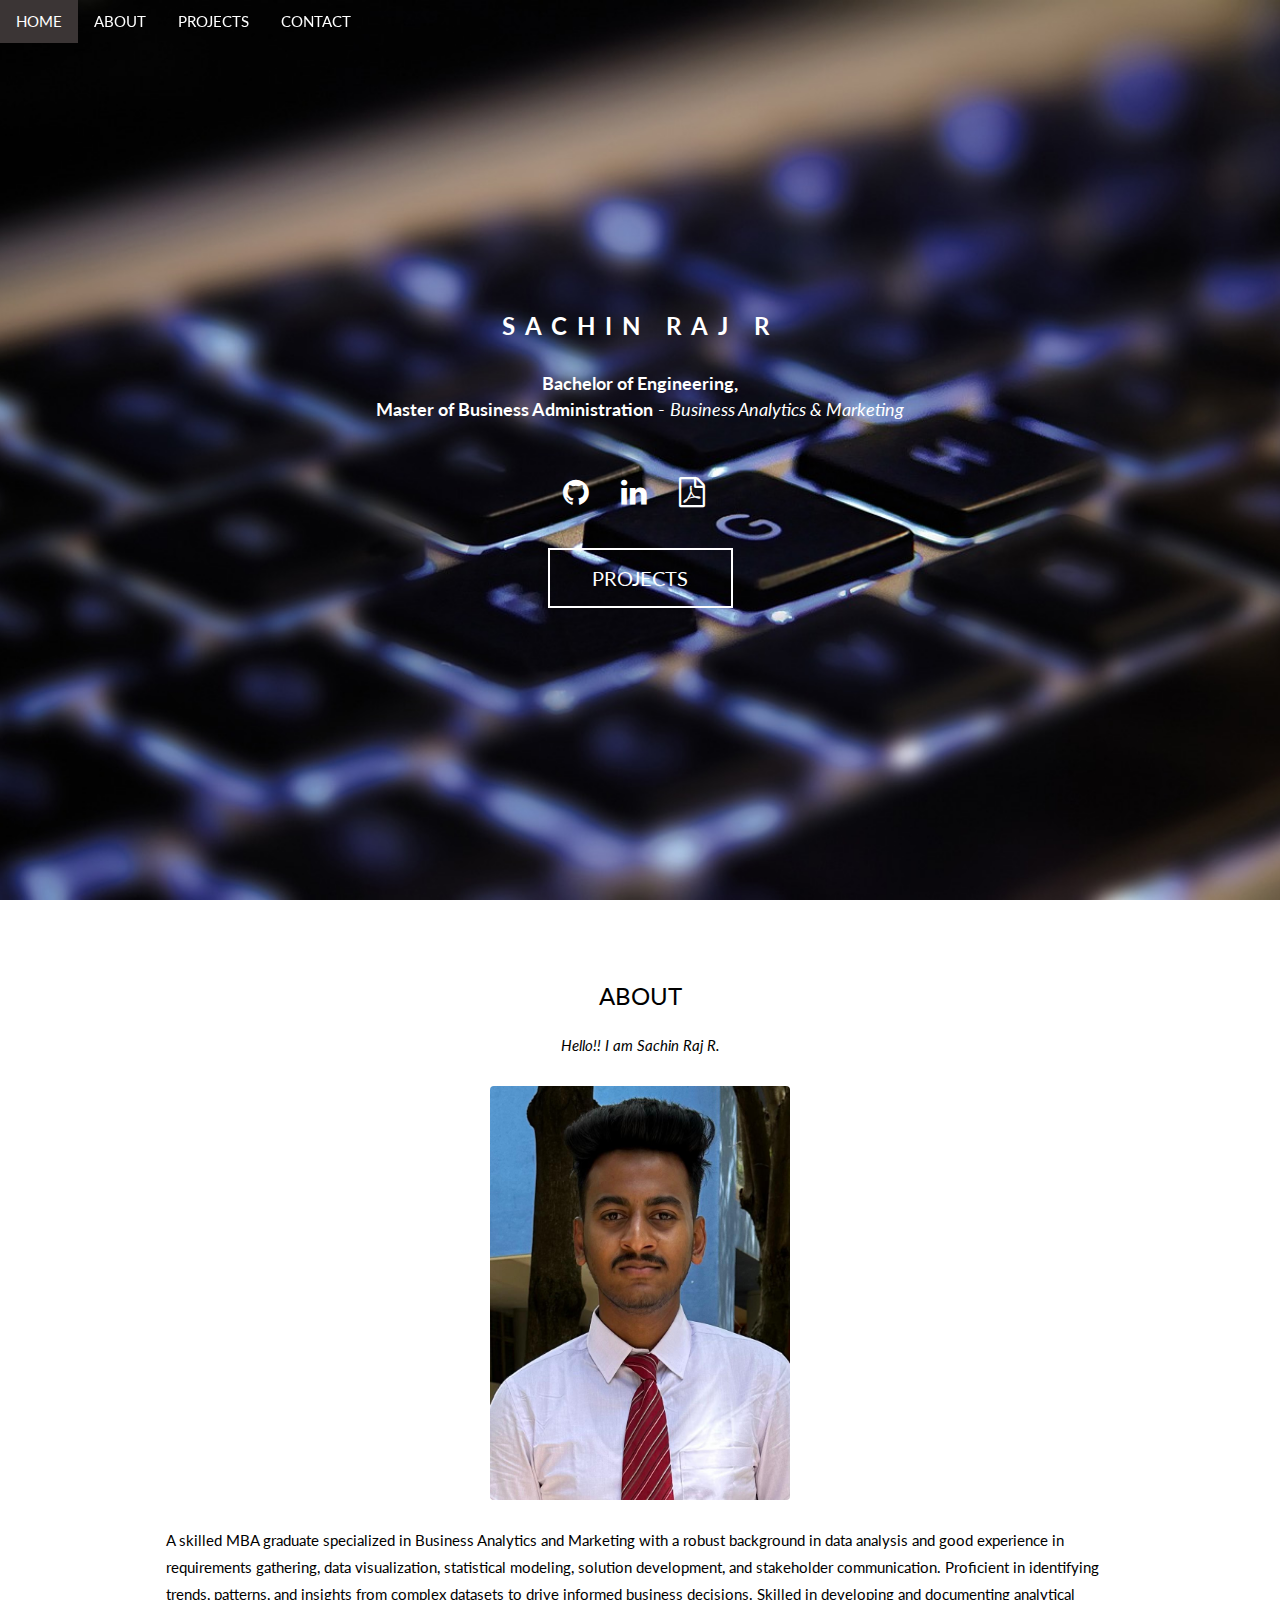
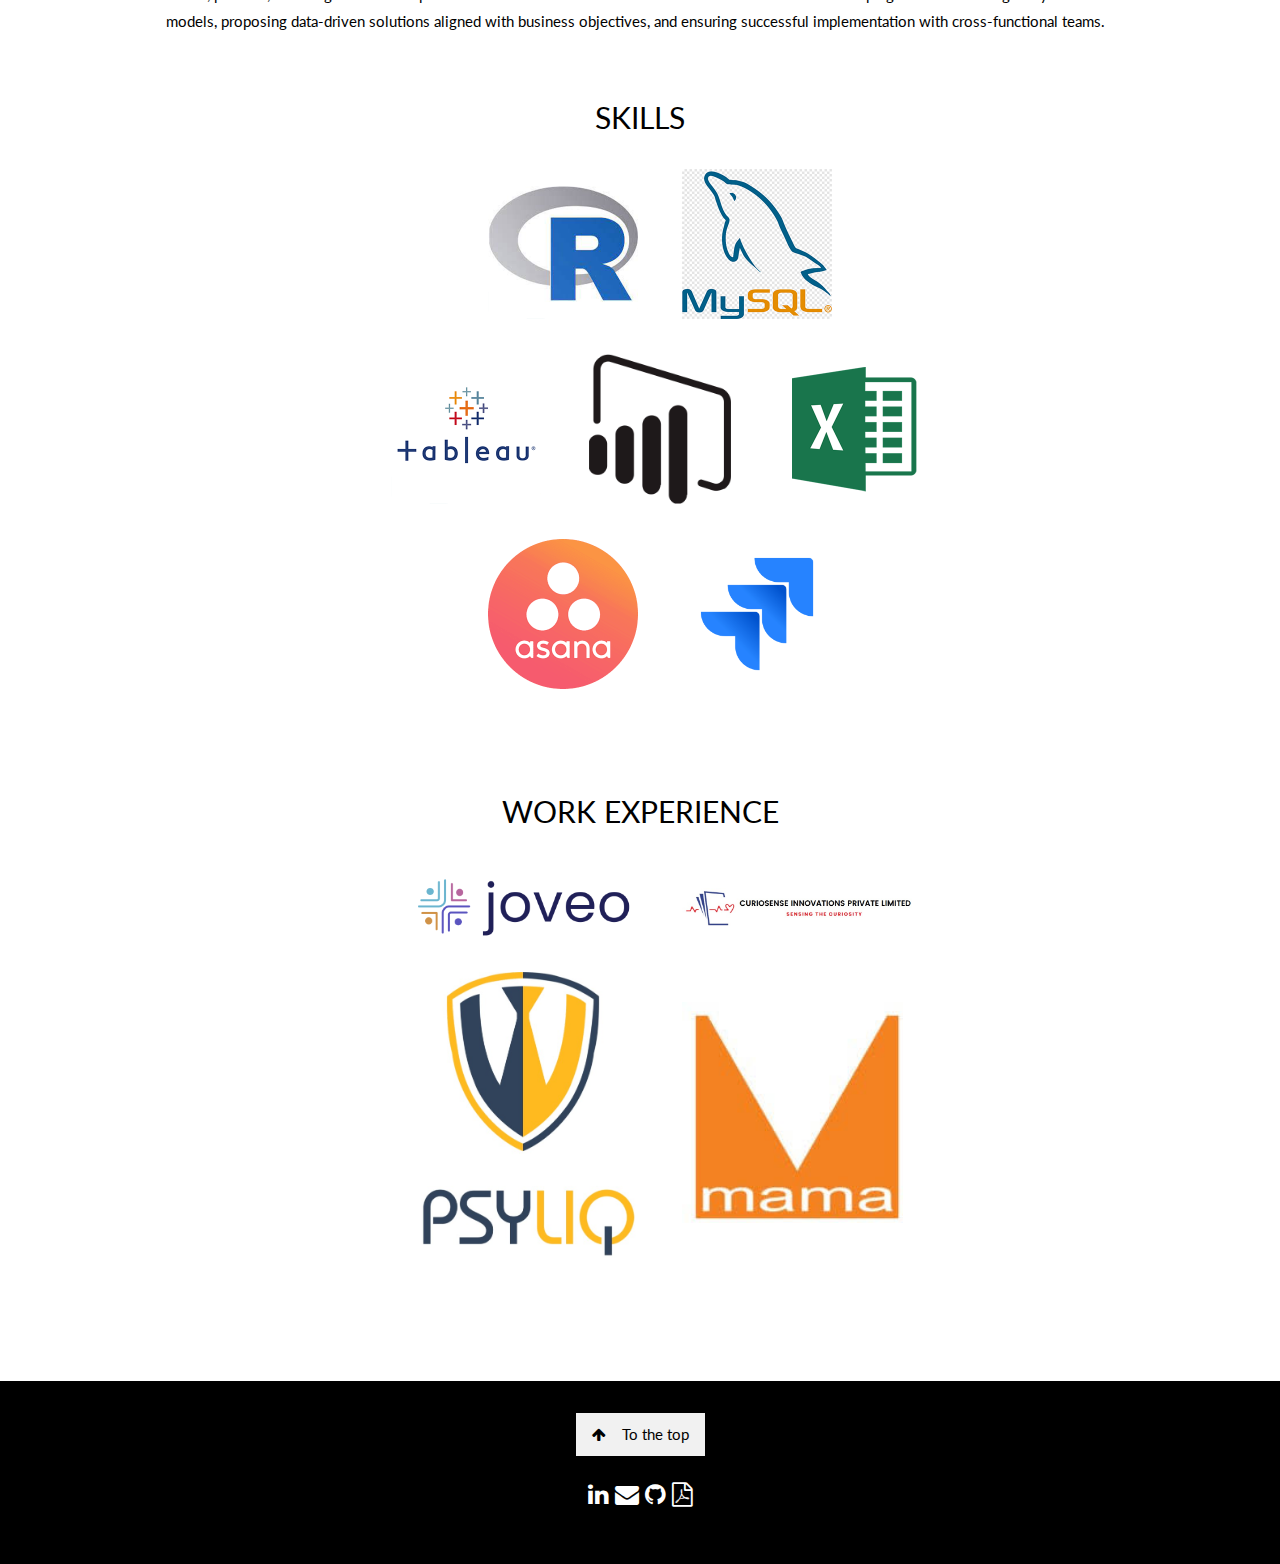
<file: index.html>
<!DOCTYPE html>
<html>

<head>
    <title>Sachin Raj Portfolio</title>
    <meta charset="UTF-8">
    <meta name="viewport" content="width=device-width, initial-scale=1">
    <link rel="stylesheet" href="https://www.w3schools.com/w3css/4/w3.css">
    <link rel="stylesheet" href="https://fonts.googleapis.com/css?family=Lato">
    <link rel="stylesheet" href="https://cdnjs.cloudflare.com/ajax/libs/font-awesome/4.7.0/css/font-awesome.min.css">
    <link rel="stylesheet" href="https://fonts.googleapis.com/css?family=Carattere">
    <link rel="stylesheet" href="CSS/indexStyle.css">
</head>

<body>

    <!-- Navbar (sit on top) -->
    <div class="w3-top">
        <div class="w3-bar" id="myNavbar">
            <a class="w3-bar-item w3-button w3-hover-black w3-hide-medium w3-hide-large w3-right"
                href="javascript:void(0);" onclick="toggleFunction()" title="Toggle Navigation Menu">
                <i class="fa fa-bars"></i>
            </a>
            <a href="#home" class="w3-bar-item w3-button">HOME</a>
            <a href="about.html" class="w3-bar-item w3-button w3-hide-small"> ABOUT</a>
            <a href="projects.html" class="w3-bar-item w3-button w3-hide-small"> PROJECTS</a>
            <a href="mailTo:nayak.sachinraj@gmail.com" class="w3-bar-item w3-button w3-hide-small"> CONTACT</a>
        </div>

        <!-- Navbar on small screens -->
        <div id="navDemo" class="w3-bar-block w3-white w3-hide w3-hide-large w3-hide-medium">
            <a href="about.html" class="w3-bar-item w3-button" onclick="toggleFunction()">ABOUT</a>
            <a href="projects.html" class="w3-bar-item w3-button" onclick="toggleFunction()">PROJECTS</a>
            <a href="mailTo:nayak.sachinraj@gmail.com" class="w3-bar-item w3-button"
                onclick="toggleFunction()">CONTACT</a>
        </div>
    </div>

    <!-- First Parallax Image with Logo Text -->
    <div class="bgimg-1 w3-display-container w3-opacity-min" id="home">
        <div class="center-content">
            <div class="w3-center w3-padding-large w3-text-white w3-xlarge w3-wide w3-animate-opacity">
                <b>SACHIN RAJ R</b>
            </div>

            <div class="w3-center w3-padding-large w3-text-white w3-large w3-animate-opacity degrees">
                <b>Bachelor of Engineering,<br> Master of Business Administration</b> -
                <i>Business Analytics & Marketing</i>
            </div>
            <p class="icons-banner">
                <a href="https://github.com/sachinraj01" target="_blank"><i class="fa fa-github"
                        aria-hidden="true"></i></a>
                <a href="https://www.linkedin.com/in/sachin-raj-6541a3219/" target="_blank"><i class="fa fa-linkedin"
                        aria-hidden="true"></i></a>
                <a href="Assets/Sachin.pdf" target="_blank"><i class="fa fa-file-pdf-o" aria-hidden="true"></i></a>
            </p>
            <a href="projects.html#Certifications&Projects" class="banner-btn">PROJECTS</a>
        </div>
    </div>

    <!-- Container (About Section) -->
    <div class="w3-content w3-container w3-padding-64" id="about">
        <h3 class="w3-center">ABOUT</h3>
        <p class="w3-center"><em>Hello!! I am Sachin Raj R.</em></p>
        <div class="w3-row">
            <div class=" w3-center w3-padding-large">
                <img src="Assets/Sachin.jpeg" class="w3-round w3-image w3-hover-opacity-off" width="300"
                    alt="Photo of Me">
            </div>
        </div>
        <p>A skilled MBA graduate specialized in Business Analytics and Marketing with a robust background in data
            analysis and good experience in requirements gathering, data visualization, statistical modeling, solution
            development, and stakeholder communication. Proficient in identifying trends, patterns, and insights from
            complex datasets to drive informed business decisions. Skilled in developing and documenting analytical
            models, proposing data-driven solutions aligned with business objectives, and ensuring successful
            implementation with cross-functional teams.
        </p>

        <div class="skills-sec" id="portfolio">
            <h2>SKILLS</h2>
        </div>
        <div class="skills">
            <ul>
                <li><a href="https://www.r-project.org/" target="_blank"><img src="Assets/R.png"
                            alt="R-Programming Icon"></a></li>
                <li><a href="https://www.mysql.com/" target="_blank"><img src="Assets/mysql.png" alt="MySQL Icon"></a>
                </li>
            </ul>
            <ul>
                <li><a href="https://www.tableau.com/" target="_blank"><img src="Assets/tableau.png"
                            alt="Tableau Icon"></a></li>
                <li><a href="https://www.microsoft.com/en-us/power-platform/products/power-bi" target="_blank"><img
                            src="Assets/powerBi.png" alt="Power Bi Icon"></a></li>
                <li><a href="https://www.microsoft.com/en-in/microsoft-365/excel" target="_blank"><img
                            src="Assets/Excel.png" alt="Excel Icon"></a></li>
            </ul>
            <ul>
                <li><a href="https://asana.com/uses/project-management" target="_blank"><img src="Assets/asana.png"
                            alt="Asana Icon"></a></li>
                <li><a href="https://www.atlassian.com/software/jira?&aceid=&adposition=&adgroup=142327015392&campaign=18442427682&creative=656562805414&device=c&keyword=jira%20tool&matchtype=e&network=g&placement=&ds_kids=p73345675568&ds_e=GOOGLE&ds_eid=700000001558501&ds_e1=GOOGLE&gad_source=1&gclid=Cj0KCQjw-5y1BhC-ARIsAAM_oKkvBVVmxSnJoWaiXvy91LmpudW8w1PCcBjiXPOy7dj49zhmMwG2PAYaAlvfEALw_wcB&gclsrc=aw.ds"
                        target="_blank"><img src="Assets/Jira.png" alt="Jira Icon"></a></li>
            </ul>
        </div>

        <div class="exp-sec">
            <h2>WORK EXPERIENCE</h2>
        </div>
        <div class="exp">
            <ul>
                <li><a href="https://www.joveo.com/" target="_blank"><img src="Assets/joveo-intern.png"
                            alt="Joveo Technologies Logo"></a></li>
                <li><a href="https://www.curiosense.co.in/" target="_blank"><img src="Assets/curiosense-intern.png"
                            alt="Curiosense Innovations Logo"></a></li><br>
                <li><a href="https://psyliq.com/" target="_blank"><img src="Assets/psyliq-intern.jpg"
                            alt="Pysliq Logo"></a></li>
                <li><a href="https://www.linkedin.com/company/mama-home-pvt-ltd/?originalSubdomain=in"
                        target="_blank"><img src="Assets/mama-work.png" alt="MAMA HOME PVT LTD Logo"></a>
                </li>
            </ul>
        </div>
    </div>

    <!-- Footer -->
    <footer id="contact" class="w3-center w3-black w3-padding-32 w3-hover-opacity-off">
        <a href="#home" class="w3-button w3-light-grey"><i class="fa fa-arrow-up w3-margin-right"></i>To
            the top</a>
        <div class="w3-xlarge w3-section">
            <a href="https://www.linkedin.com/in/sachin-raj-6541a3219/" target="_blank"><i
                    class="fa fa-linkedin w3-hover-opacity"></i></a>
            <a href="mailTo:nayak.sachinraj@gmail.com"><i class="fa fa-envelope w3-hover-opacity"></i></a>
            <a href="https://github.com/sachinraj01" target="_blank"><i class="fa fa-github" aria-hidden="true"></i></a>
            <a href="Assets/Sachin.pdf" target="_blank"><i class="fa fa-file-pdf-o" aria-hidden="true"></i></a>
        </div>
    </footer>

    <script src="Script/script.js"></script>
</body>

</html>
</file>
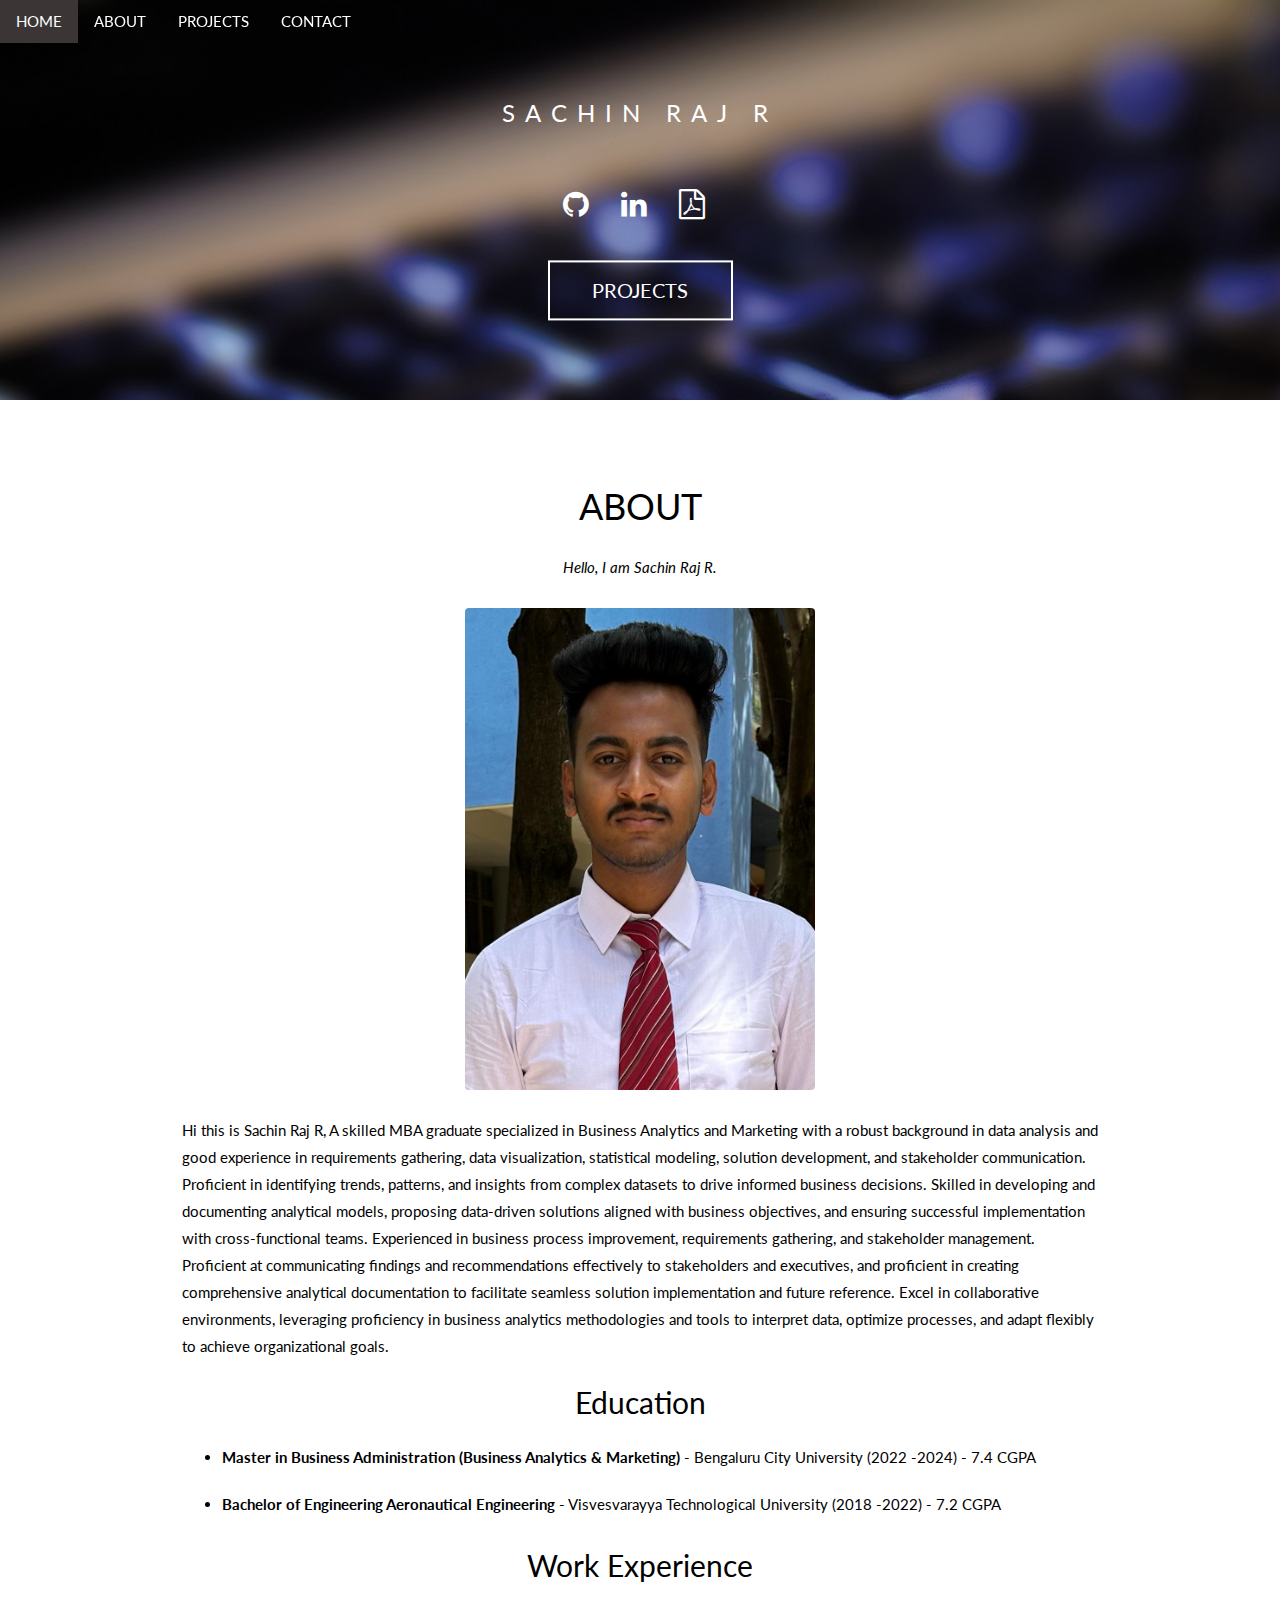
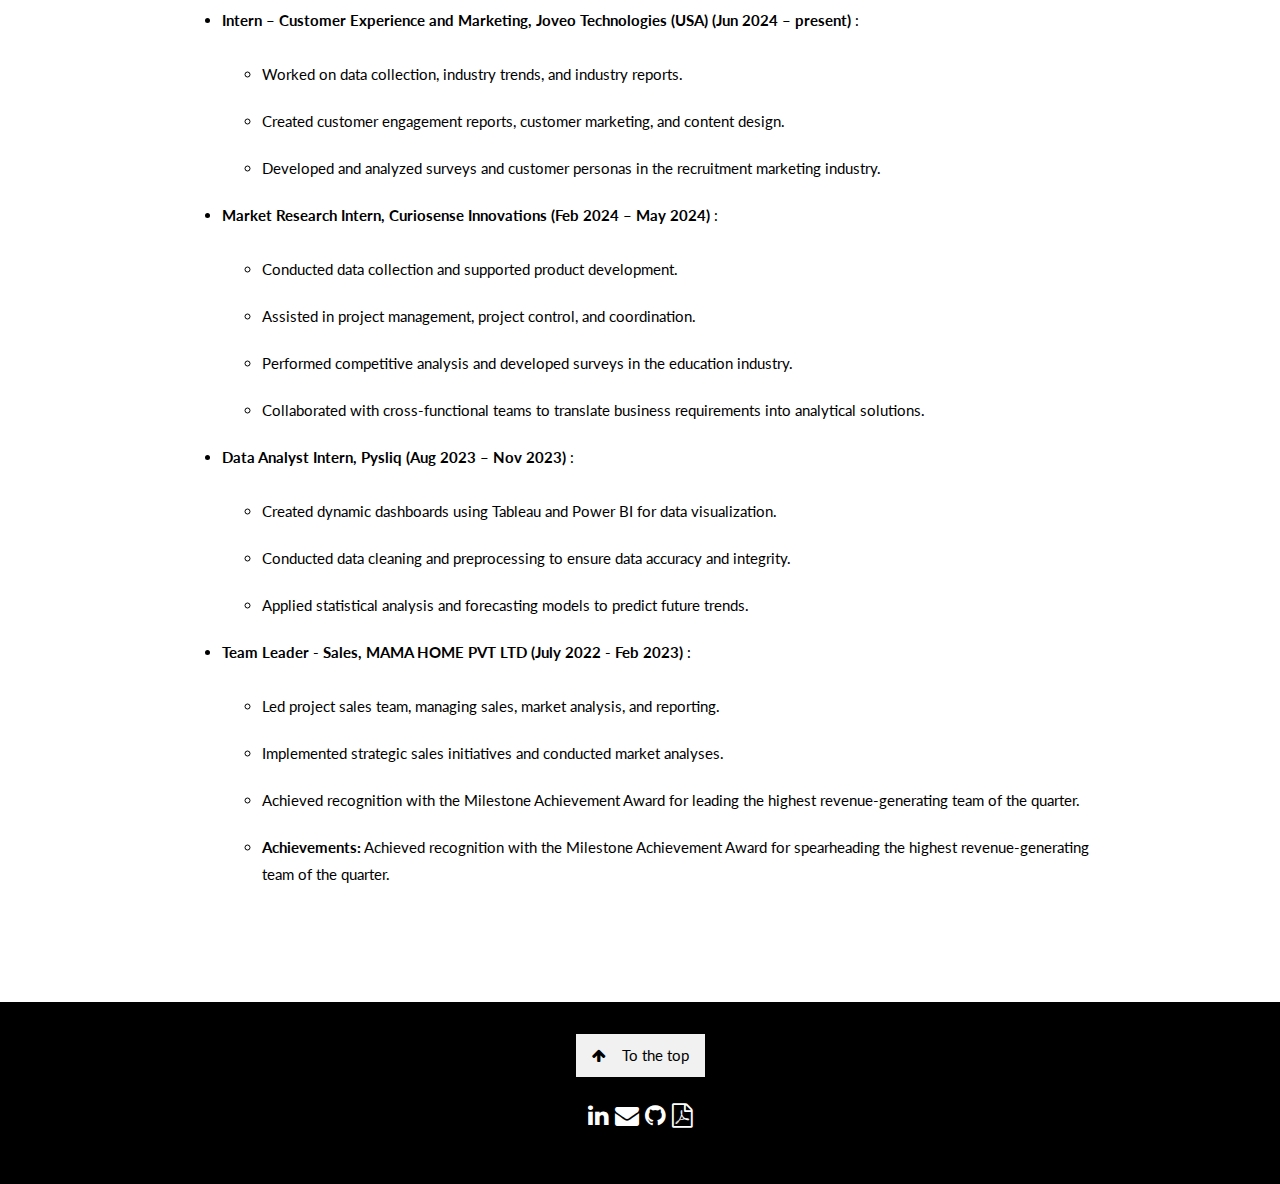
<file: about.html>
<!DOCTYPE html>
<html>

<head>
    <title>Sachin Raj Portfolio</title>
    <meta charset="UTF-8">
    <meta name="viewport" content="width=device-width, initial-scale=1">
    <link rel="stylesheet" href="https://www.w3schools.com/w3css/4/w3.css">
    <link rel="stylesheet" href="https://fonts.googleapis.com/css?family=Lato">
    <link rel="stylesheet" href="https://cdnjs.cloudflare.com/ajax/libs/font-awesome/4.7.0/css/font-awesome.min.css">
    <link rel="stylesheet" href="https://fonts.googleapis.com/css?family=Carattere">
    <link rel="stylesheet" href="CSS/aboutStyle.css">
</head>

<body>

    <!-- Navbar (sit on top) -->
    <div class="w3-top">
        <div class="w3-bar" id="myNavbar">
            <a class="w3-bar-item w3-button w3-hover-black w3-hide-medium w3-hide-large w3-right"
                href="javascript:void(0);" onclick="toggleFunction()" title="Toggle Navigation Menu">
                <i class="fa fa-bars"></i>
            </a>
            <a href="index.html" class="w3-bar-item w3-button">HOME</a>
            <a href="about.html" class="w3-bar-item w3-button w3-hide-small"> ABOUT</a>
            <a href="projects.html" class="w3-bar-item w3-button w3-hide-small"> PROJECTS</a>
            <a href="mailTo:nayak.sachinraj@gmail.com" class="w3-bar-item w3-button w3-hide-small"> CONTACT</a>
        </div>

        <!-- Navbar on small screens -->
        <div id="navDemo" class="w3-bar-block w3-white w3-hide w3-hide-large w3-hide-medium">
            <a href="about.html" class="w3-bar-item w3-button" onclick="toggleFunction()">ABOUT</a>
            <a href="projects.html" class="w3-bar-item w3-button" onclick="toggleFunction()">PROJECTS</a>
            <a href="mailTo:nayak.sachinraj@gmail.com" class="w3-bar-item w3-button"
                onclick="toggleFunction()">CONTACT</a>
        </div>
    </div>

    <!-- First Parallax Image with Logo Text -->
    <div class="bgimg-1 w3-display-container w3-opacity-min" id="home">
        <div class="w3-display-middle" style="white-space:nowrap;">
            <div class="w3-center w3-padding-large w3-text-white w3-xlarge w3-wide w3-animate-opacity">SACHIN
                RAJ
                R</div>
            <p class="icons-banner"><a href="https://github.com/sachinraj01" target="_blank"><i class="fa fa-github"
                        aria-hidden="true"></i></a>
                <a href="https://www.linkedin.com/in/sachin-raj-6541a3219/" target="_blank"><i class="fa fa-linkedin"
                        aria-hidden="true"></i></a>
                <a href="Assets/Sachin.pdf" target="_blank"><i class="fa fa-file-pdf-o" aria-hidden="true"></i></a>
            </p>
            <a href="projects.html#Certifications&Projects" class="banner-btn">PROJECTS</a>
        </div>
    </div>

    <div class="w3-content w3-container w3-padding-64" id="about">
        <h1 class="w3-center">ABOUT</h1>
        <p class="w3-center"><em>Hello, I am Sachin Raj R.</em></p>
        <div class="w3-row">
            <div class="w3-center w3-padding-large">
                <img src="Assets/Sachin.jpeg" width="350" class="w3-round w3-image w3-hover-opacity-off"
                    alt="Photo of Me">
            </div>
        </div>

        <div class="wrapper">
            <div class="w3-container">
                <h2></h2>
                <p>Hi this is Sachin Raj R, A skilled MBA graduate specialized in Business Analytics and Marketing with
                    a robust background in data
                    analysis and good experience in requirements gathering, data visualization, statistical modeling,
                    solution
                    development, and stakeholder communication. Proficient in identifying trends, patterns, and insights
                    from
                    complex datasets to drive informed business decisions. Skilled in developing and documenting
                    analytical
                    models, proposing data-driven solutions aligned with business objectives, and ensuring successful
                    implementation with cross-functional teams. Experienced in business process improvement,
                    requirements
                    gathering, and stakeholder management. Proficient at communicating findings and recommendations
                    effectively to stakeholders and executives, and proficient in creating comprehensive analytical
                    documentation to facilitate seamless solution implementation and future reference. Excel in
                    collaborative
                    environments, leveraging proficiency in business analytics methodologies and tools to interpret
                    data,
                    optimize processes, and adapt flexibly to achieve organizational goals.</p>
                <h2>Education</h2>
                <ul class="exp-list">
                    <li><strong>Master in Business Administration (Business Analytics & Marketing)</strong> - Bengaluru
                        City University (2022 -2024) - 7.4 CGPA</li>
                    <li><strong>Bachelor of Engineering Aeronautical Engineering</strong> - Visvesvarayya Technological
                        University (2018 -2022) - 7.2 CGPA</li>
                </ul>
                <h2>Work Experience</h2>
                <ul class="exp-list">
                    <li><strong>Intern – Customer Experience and Marketing, Joveo Technologies (USA) (Jun 2024 –
                            present)</strong> :
                        <ul><br>
                            <li>Worked on data collection, industry trends, and industry reports.</li>
                            <li>Created customer engagement reports, customer marketing, and content design.</li>
                            <li>Developed and analyzed surveys and customer personas in the recruitment marketing
                                industry.</li>
                        </ul>
                    </li>
                    <li><strong>Market Research Intern, Curiosense Innovations (Feb 2024 – May 2024)</strong> :
                        <ul><br>
                            <li>Conducted data collection and supported product development.</li>
                            <li>Assisted in project management, project control, and coordination.</li>
                            <li>Performed competitive analysis and developed surveys in the education industry.</li>
                            <li>Collaborated with cross-functional teams to translate business requirements into
                                analytical solutions.</li>
                        </ul>
                    </li>
                    <li><strong>Data Analyst Intern, Pysliq (Aug 2023 – Nov 2023)</strong> :
                        <ul><br>
                            <li>Created dynamic dashboards using Tableau and Power BI for data visualization.</li>
                            <li>Conducted data cleaning and preprocessing to ensure data accuracy and integrity.</li>
                            <li>Applied statistical analysis and forecasting models to predict future trends.</li>
                        </ul>
                    </li>
                    <li><strong>Team Leader - Sales, MAMA HOME PVT LTD (July 2022 - Feb 2023)</strong> :
                        <ul><br>
                            <li>Led project sales team, managing sales, market analysis, and reporting.</li>
                            <li>Implemented strategic sales initiatives and conducted market analyses.</li>
                            <li>Achieved recognition with the Milestone Achievement Award for leading the highest
                                revenue-generating team
                                of the quarter.</li>
                            <li><b>Achievements:</b> Achieved recognition with the Milestone Achievement Award for
                                spearheading
                                the highest
                                revenue-generating team of the quarter.</li>
                        </ul>
                    </li>
                </ul>
            </div>
        </div>

    </div>

    <!-- Footer -->
    <footer id="contact" class="w3-center w3-black w3-padding-32 w3-hover-opacity-off">
        <a href="#home" class="w3-button w3-light-grey"><i class="fa fa-arrow-up w3-margin-right"></i>To the top</a>
        <div class="w3-xlarge w3-section">
            <a href="https://www.linkedin.com/in/sachin-raj-6541a3219/" target="_blank"><i
                    class="fa fa-linkedin w3-hover-opacity"></i></a>
            <a href="mailTo:nayak.sachinraj@gmail.com"><i class="fa fa-envelope w3-hover-opacity"></i></a>
            <a href="https://github.com/sachinraj01" target="_blank"><i class="fa fa-github" aria-hidden="true"></i></a>
            <a href="Assets/Sachin.pdf" target="_blank"><i class="fa fa-file-pdf-o" aria-hidden="true"></i></a>
        </div>
    </footer>

    <script src="Script/script.js">
    </script>
</body>

</html>
</file>
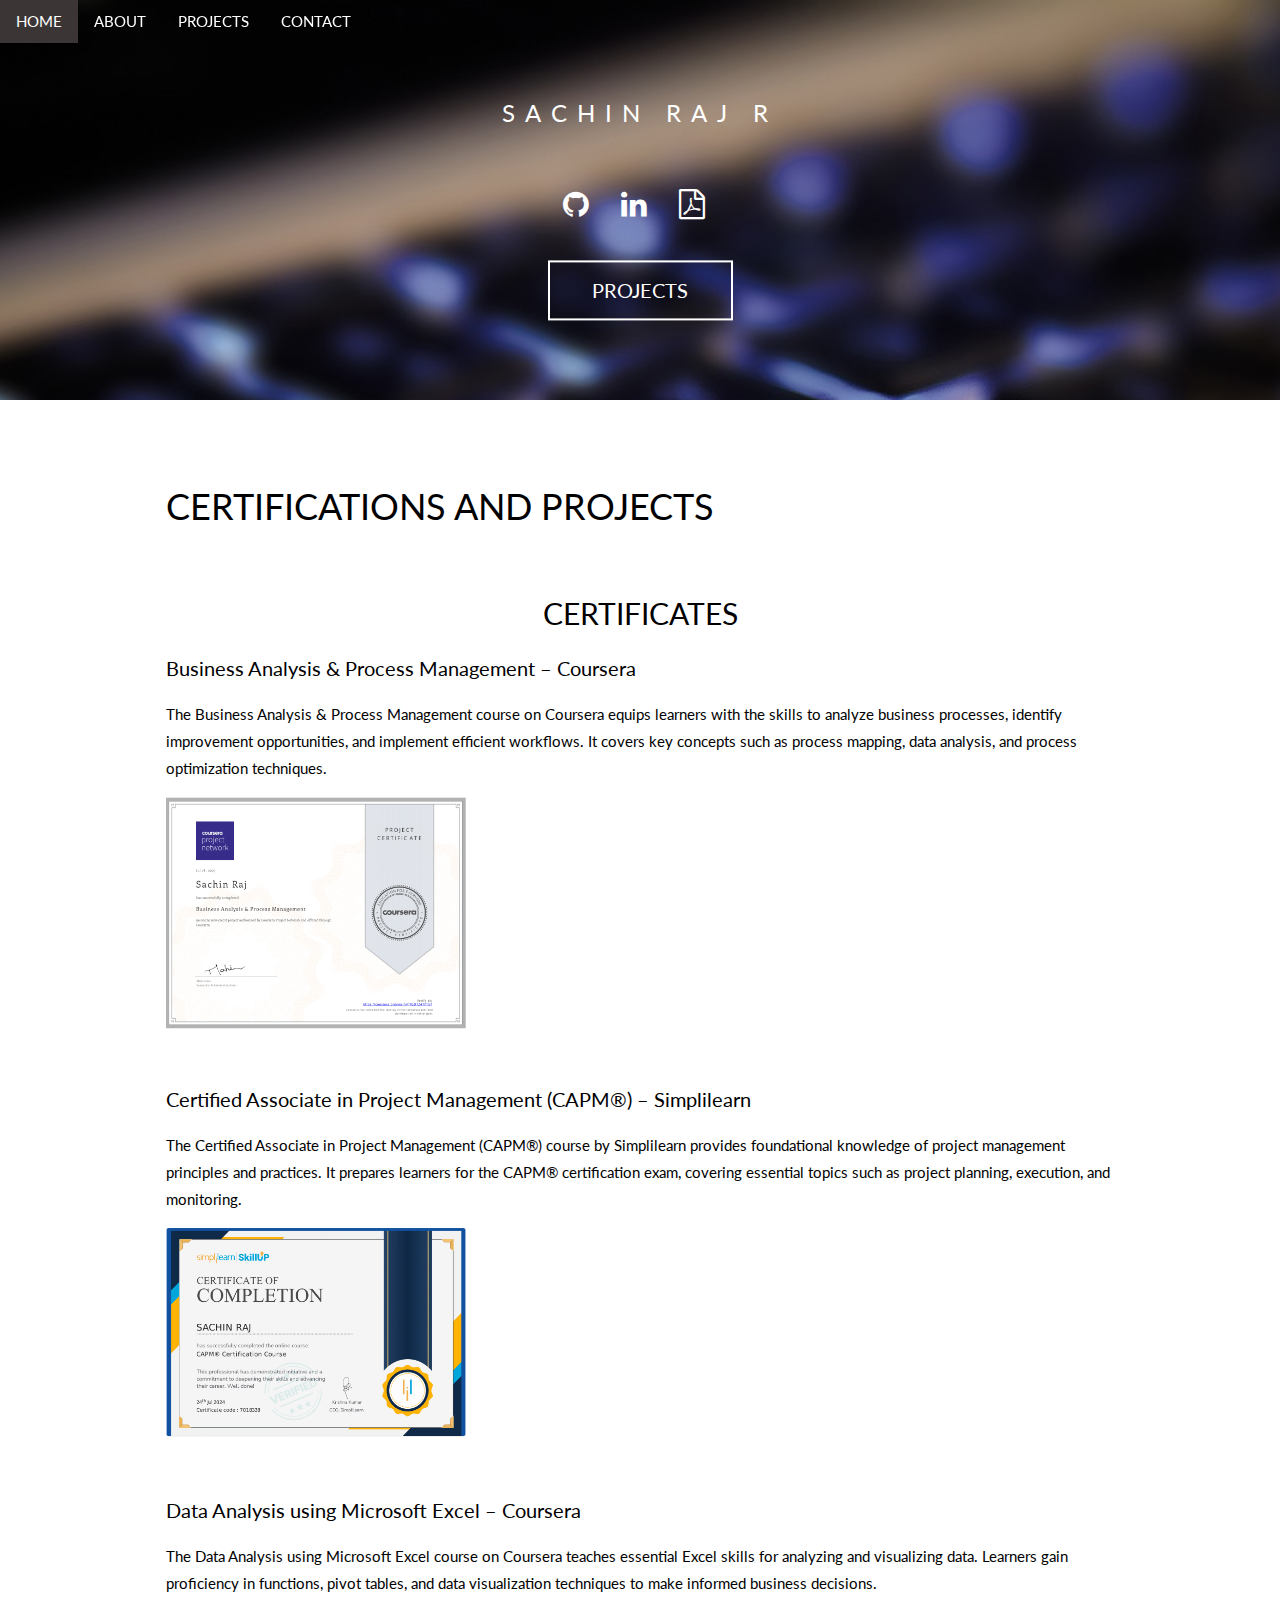
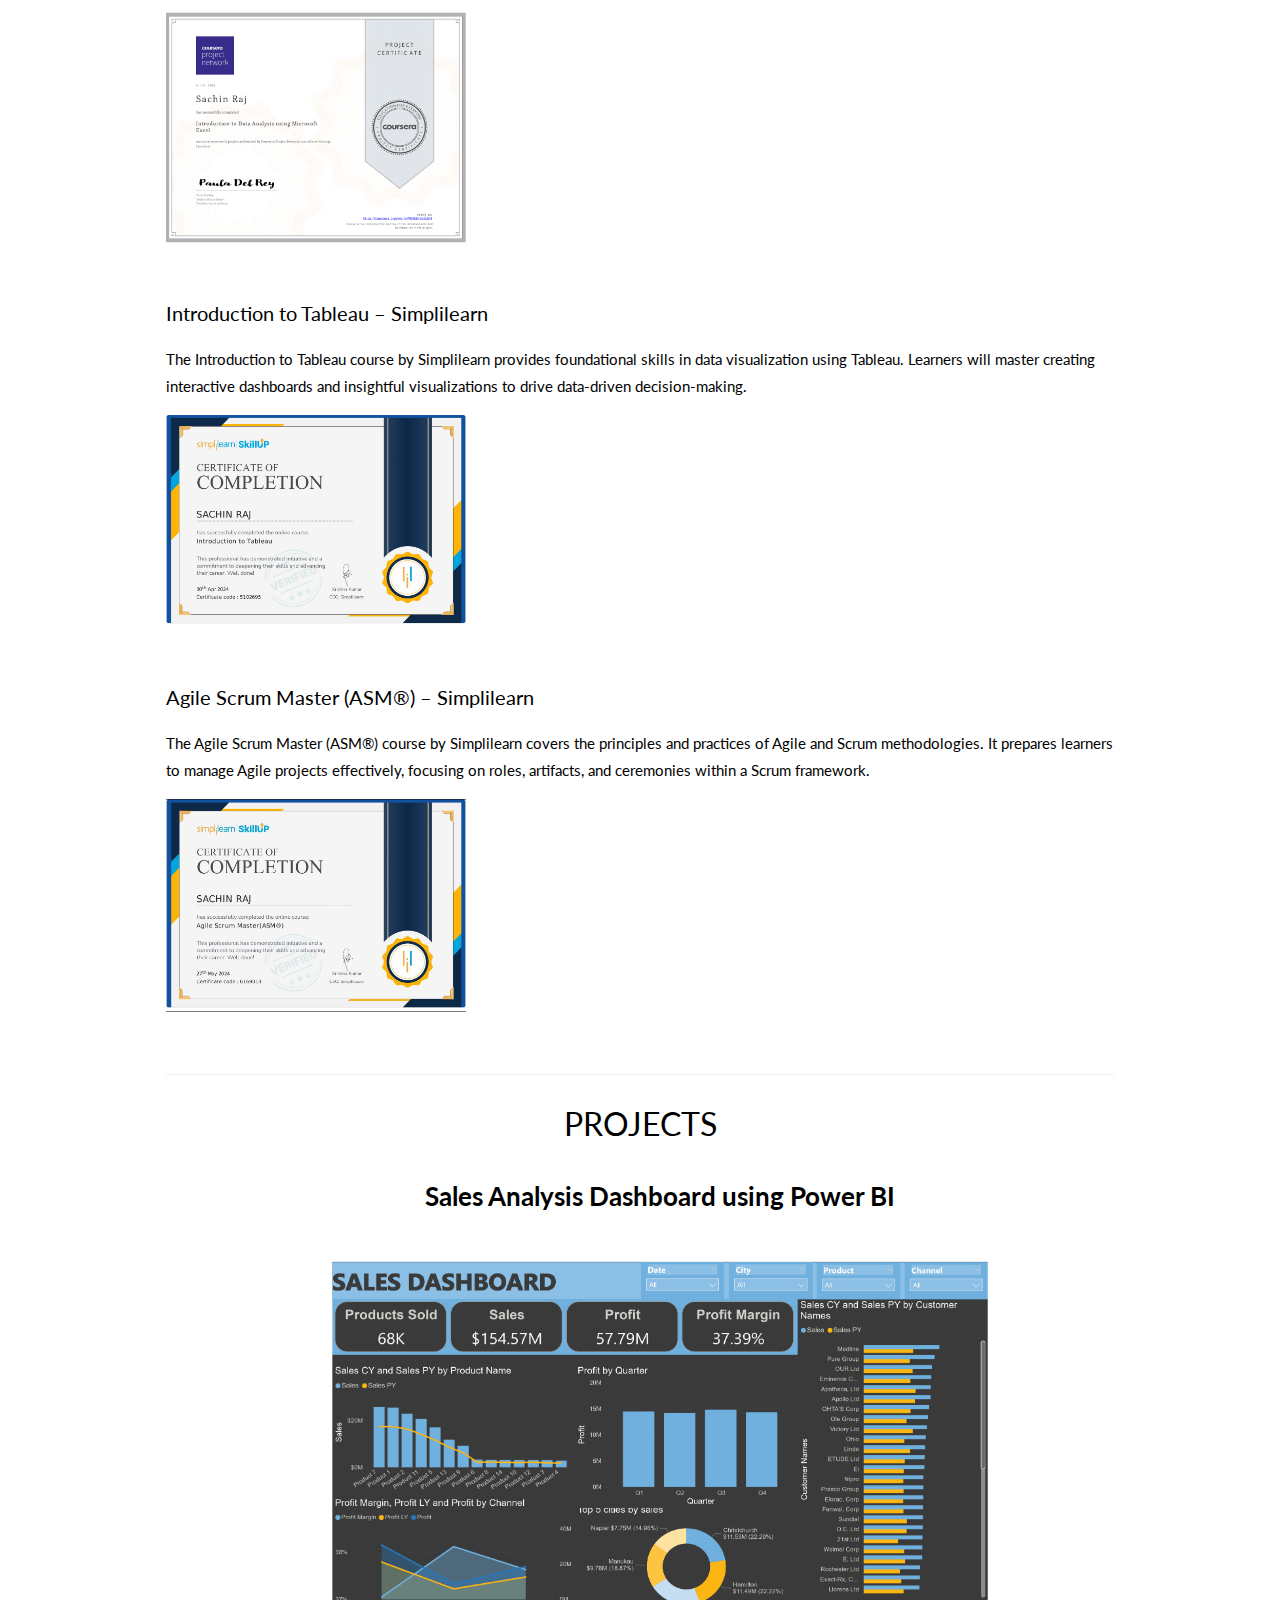
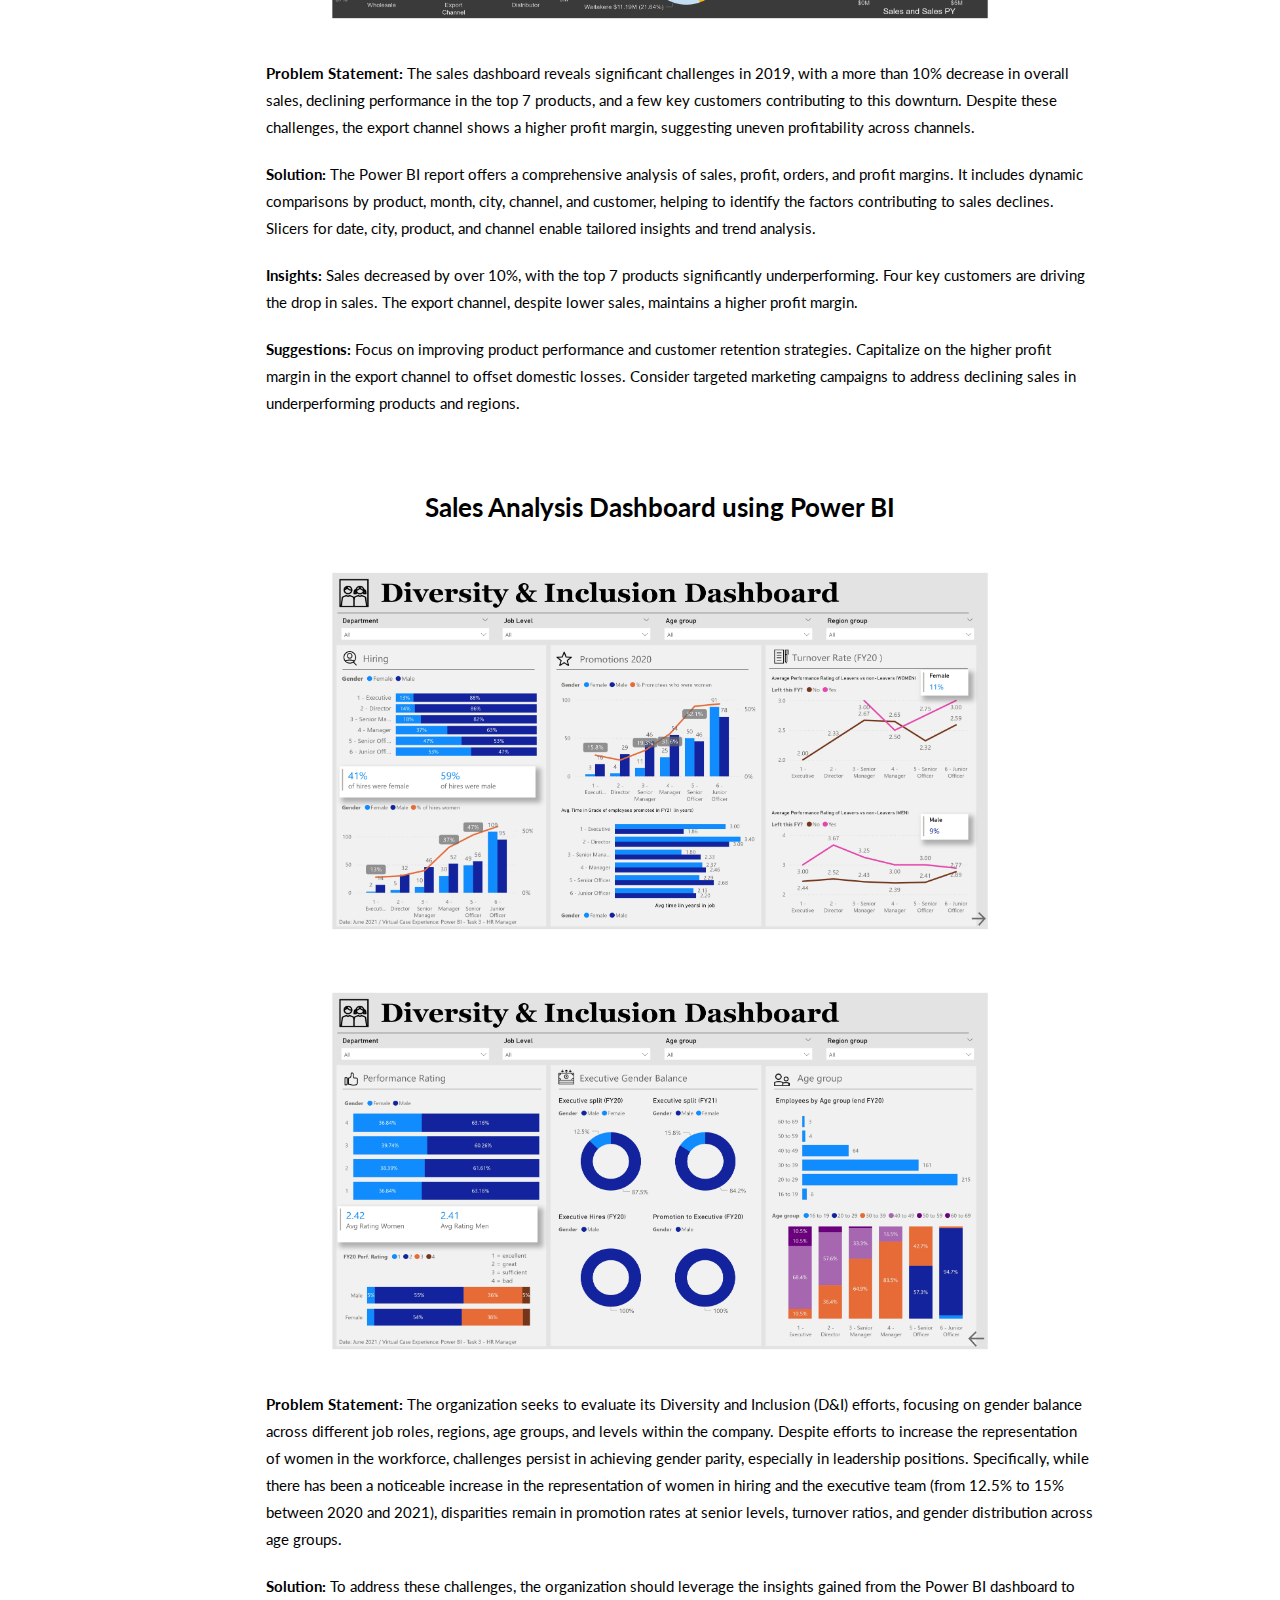
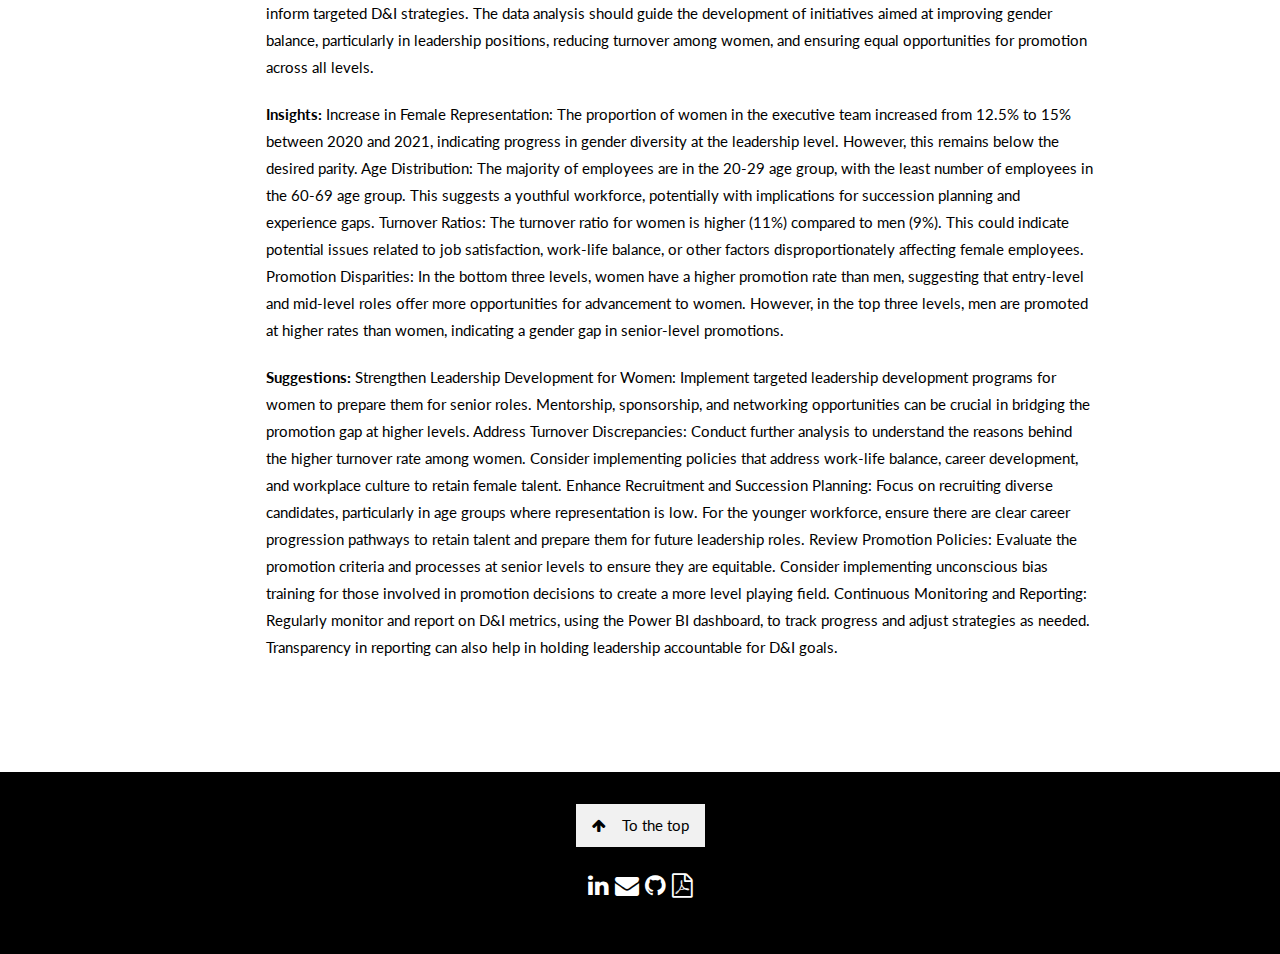
<file: projects.html>
<!DOCTYPE html>
<html>

<head>
    <title>Sachin Raj Portfolio</title>
    <meta charset="UTF-8">
    <meta name="viewport" content="width=device-width, initial-scale=1">
    <link rel="stylesheet" href="https://www.w3schools.com/w3css/4/w3.css">
    <link rel="stylesheet" href="https://fonts.googleapis.com/css?family=Lato">
    <link rel="stylesheet" href="https://cdnjs.cloudflare.com/ajax/libs/font-awesome/4.7.0/css/font-awesome.min.css">
    <link rel="stylesheet" href="https://fonts.googleapis.com/css?family=Carattere">
    <link rel="stylesheet" href="CSS/projectsStyle.css">
</head>

<body>

    <!-- Navbar (sit on top) -->
    <div class="w3-top">
        <div class="w3-bar" id="myNavbar">
            <a class="w3-bar-item w3-button w3-hover-black w3-hide-medium w3-hide-large w3-right"
                href="javascript:void(0);" onclick="toggleFunction()" title="Toggle Navigation Menu">
                <i class="fa fa-bars"></i>
            </a>
            <a href="index.html" class="w3-bar-item w3-button">HOME</a>
            <a href="about.html" class="w3-bar-item w3-button w3-hide-small"> ABOUT</a>
            <a href="projects.html" class="w3-bar-item w3-button w3-hide-small"> PROJECTS</a>
            <a href="mailTo:nayak.sachinraj@gmail.com" class="w3-bar-item w3-button w3-hide-small"> CONTACT</a>l̥
        </div>

        <!-- Navbar on small screens -->
        <div id="navDemo" class="w3-bar-block w3-white w3-hide w3-hide-large w3-hide-medium">
            <a href="about.html" class="w3-bar-item w3-button" onclick="toggleFunction()">ABOUT</a>
            <a href="projects.html" class="w3-bar-item w3-button" onclick="toggleFunction()">PROJECTS</a>
            <a href="mailTo:nayak.sachinraj@gmail.com" class="w3-bar-item w3-button"
                onclick="toggleFunction()">CONTACT</a>
        </div>
    </div>

    <!-- First Parallax Image with Logo Text -->
    <div class="bgimg-1 w3-display-container w3-opacity-min" id="home">
        <div class="w3-display-middle" style="white-space:nowrap;">
            <div class="w3-center w3-padding-large w3-text-white w3-xlarge w3-wide w3-animate-opacity">SACHIN
                RAJ
                R</div>
            <p class="icons-banner"><a href="https://github.com/sachinraj01" target="_blank"><i class="fa fa-github"
                        aria-hidden="true"></i></a>
                <a href="https://www.linkedin.com/in/sachin-raj-6541a3219/" target="_blank"><i class="fa fa-linkedin"
                        aria-hidden="true"></i></a>
                <a href="Assets/Sachin.pdf" target="_blank"><i class="fa fa-file-pdf-o" aria-hidden="true"></i></a>
            </p>
            <a href="projects.html#Certifications&Projects" class="banner-btn">PROJECTS</a>
        </div>
    </div>

    <div class="wrapper">
        <div class="w3-content w3-container w3-padding-64">
            <h1 id="Certifications&Projects">CERTIFICATIONS AND PROJECTS</h1><br>

            <h2>CERTIFICATES</h2>
            <div id="certifications"></div>
            <hr>
            <h2 id="Projects">PROJECTS</h2>
            <div id="projects" class="w3-center"></div>
        </div>
    </div>

    <!-- Footer -->
    <footer id="contact" class="w3-center w3-black w3-padding-32 w3-hover-opacity-off">
        <a href="#home" class="w3-button w3-light-grey"><i class="fa fa-arrow-up w3-margin-right"></i>To the top</a>
        <div class="w3-xlarge w3-section">
            <a href="https://www.linkedin.com/in/sachin-raj-6541a3219/" target="_blank"><i
                    class="fa fa-linkedin w3-hover-opacity"></i></a>
            <a href="mailTo:nayak.sachinraj@gmail.com"><i class="fa fa-envelope w3-hover-opacity"></i></a>
            <a href="https://github.com/sachinraj01" target="_blank"><i class="fa fa-github" aria-hidden="true"></i></a>
            <a href="Assets/Sachin.pdf" target="_blank"><i class="fa fa-file-pdf-o" aria-hidden="true"></i></a>
        </div>
    </footer>

    <script src="Script/script.js">
    </script>

</body>

</html>
</file>
<file: CSS/indexStyle.css>
body,
h1,
h2,
h3,
h4,
h5,
h6 {
    font-family: "Lato", sans-serif;
}

body,
html {
    height: 100%;
    color: #000;
    line-height: 1.8;
}

/* Create a Parallax Effect */
.bgimg-1,
.bgimg-2,
.bgimg-3 {
    background-attachment: fixed;
    background-position: center;
    background-repeat: no-repeat;
    background-size: cover;
}

/* First image (Logo. Full height) */
.bgimg-1 {
    background-image: url("Images/technology-785742_1280.jpg");
    min-height: 700px;
    opacity: 1;
}

/* Second image (Portfolio) */
.bgimg-2 {
    background-image: url("Images/AdobeStock_307073324.jpeg");
    min-height: 300px;
    opacity: 1;
}

/* Third image (Contact) */
.bgimg-3 {
    background-image: url("/w3images/parallax3.jpg");
    min-height: 400px;
}

.w3-wide {
    letter-spacing: 10px;
}

.w3-hover-opacity {
    cursor: pointer;
}

/* Turn off parallax scrolling for tablets and phones */
@media only screen and (max-device-width: 1200px) {

    .bgimg-1,
    .bgimg-2,
    .bgimg-3 {
        background-attachment: scroll;
        min-height: 400px;
    }

    .w3-padding-large {
        padding: 5px 5px !important;
    }

    .w3-xlarge {
        font-size: 14px !important;
    }

    .w3-wide {
        letter-spacing: 7px;
    }
}

#myNavbar .w3-bar-item {
    color: #fff !important;
}

.w3-white,
.w3-hover-white:hover {
    background-color: #000 !important;
}

.w3-button:hover {
    color: #000 !important;
    background-color: #3b3535 !important;
}

@media only screen and (max-device-width: 750px) {

    .bgimg-1,
    .bgimg-2,
    .bgimg-3 {
        background-attachment: scroll;
        min-height: 250px;
    }
}

.w3-bar-block .w3-bar-item,
.w3-button:hover {
    color: #fff !important;
}

.skills ul li,
.exp ul li {
    display: inline-flex;
    text-align: center;
    padding: 10px 20px;
}

.skills,
.exp {
    text-align: center;
    padding-bottom: 30px;
}

.skills li img {
    width: 150px;
}

.exp li img {
    width: 230px;
}

@media(max-width: 750px) {
    .exp li img {
        width: 150px;
        text-align: center;
    }

    .exp ul {
        padding: 10px;
        margin: 0 !important;
    }

    .skills li img {
        width: 100px;
    }

    .Projects {
        padding-top: 0px !important;
    }
}

.skills-sec,
.exp-sec {
    padding-top: 30px;
}

.skills-sec h2,
.exp-sec h2 {
    text-align: center;
}

.eduation {
    background-color: #000;
}

.quote-sec {
    font-family: 'Carattere';
    letter-spacing: 0px;
}

.Projects h2,
.Projects h3 {
    text-align: center;
    text-transform: uppercase;
    padding-bottom: 20px;
}

.Projects h3 {
    padding-top: 20px;
}

.Projects {
    padding: 50px 0px;
}

.icons-banner {
    color: #fff;
    text-align: center;
    font-size: 30px;
    letter-spacing: 12px;
}

.banner-btn {
    text-align: center !important;
    display: block !important;
    color: #fff;
    text-decoration: none;
    border: 2px solid #fff;
    width: 185px;
    align-items: center;
    /* vertical-align: middle; */
    margin: 0 auto;
    font-size: 20px;
    padding: 10px 10px;
}

.banner-btn:hover {
    background-color: #000;
    width: 190px;
}

#contact>a:before {
    font-size: 26px;
}

#contact.w3-section {
    letter-spacing: 3px;
}

.adobeimages {
    width: 700px;
    height: 400px;
    padding: 10px;
}

.center-content {
    display: flex;
    flex-direction: column;
    /* Stack content vertically */
    align-items: center;
    /* Center horizontally */
    justify-content: center;
    /* Center vertically */
    height: 100vh;
    /* Full viewport height */
    text-align: center;
    /* Center text */
    padding: 0 20px;
    /* Add padding for smaller screens */
    box-sizing: border-box;
    /* Ensure padding is included in width */
}

/* Ensure degree text is responsive */
.degrees {
    font-size: 1.5rem;
    /* Adjusted base font size */
    line-height: 1.4;
    /* Line height for readability */
    white-space: normal;
    /* Allow text to wrap on smaller screens */
}

/* Responsive styles for smaller screens */
@media screen and (max-width: 768px) {
    .degrees {
        font-size: 1.2rem;
        /* Smaller font size for tablets */
        padding: 0 10px;
        /* Add some padding for better alignment */
    }
}

@media screen and (max-width: 480px) {
    .degrees {
        font-size: 1rem;
        /* Smaller font size for mobile phones */
        white-space: normal;
        /* Ensure text wraps */
        padding: 0 5px;
        /* Adjust padding for smaller screens */
    }
}
</file>
<file: CSS/aboutStyle.css>
@import "indexStyle.css";

.bgimg-1 {
    min-height: 400px;
}


.container h1,
.w3-container h2 {
    text-align: center;
}

.exp-list li {
    margin-bottom: 20px;
}

.w3-container {
    padding-bottom: 30px;
}
</file>
<file: CSS/projectsStyle.css>
@import "indexStyle.css";

.bgimg-1 {
    min-height: 400px;
}

.container h1,
.w3-container h2,
.container-3 h1 {
    text-align: center;
}

.exp-list li {
    margin-bottom: 20px;
}

.w3-container {
    padding-bottom: 30px;
}

.container-3 {
    text-align: center;
}

.container-3 p {
    padding: 5px 0px;
}

.container-3 h4 {
    font-weight: 600;
}

.certificates img {
    width: 300px;
}

.adobeimages {
    width: 700px;
    height: 400px;
    padding: 10px;
}

.projects-sec {
    /*  display: inline-flex;*/
    display: block;
    text-align: center !important;
}

.projects-sec li {
    list-style-type: none;
    /*text-align: justify;*/
    margin: 20px 20px;
}

@media(max-width: 1200px) {
    .projects-sec {
        display: block;
        text-align: center;
        margin: 0 auto;
        padding: 0;
    }

    .adobeimages {
        display: table;
        margin: 0 auto;
        padding: 10px;
        width: 100%;
        height: 100%;
    }

    .projects-sec li {
        margin: 0;
    }
}

.viewproject-btn>a {
    text-align: center !important;
    display: block !important;
    text-decoration: none;
    border: 2px solid #000;
    width: 185px;
    align-items: center;
    /* vertical-align: middle; */
    margin: 0 auto;
    font-size: 20px;
    padding: 10px 10px;
}

.viewproject-btn>a:hover {
    background-color: #000;
    width: 190px;
    color: #fff;
}

.project-heading {
    font-size: 26px;
}

#Projects {
    font-size: 32px;
}

.projects-sec li a:hover {
    text-decoration: none;
}
</file>
